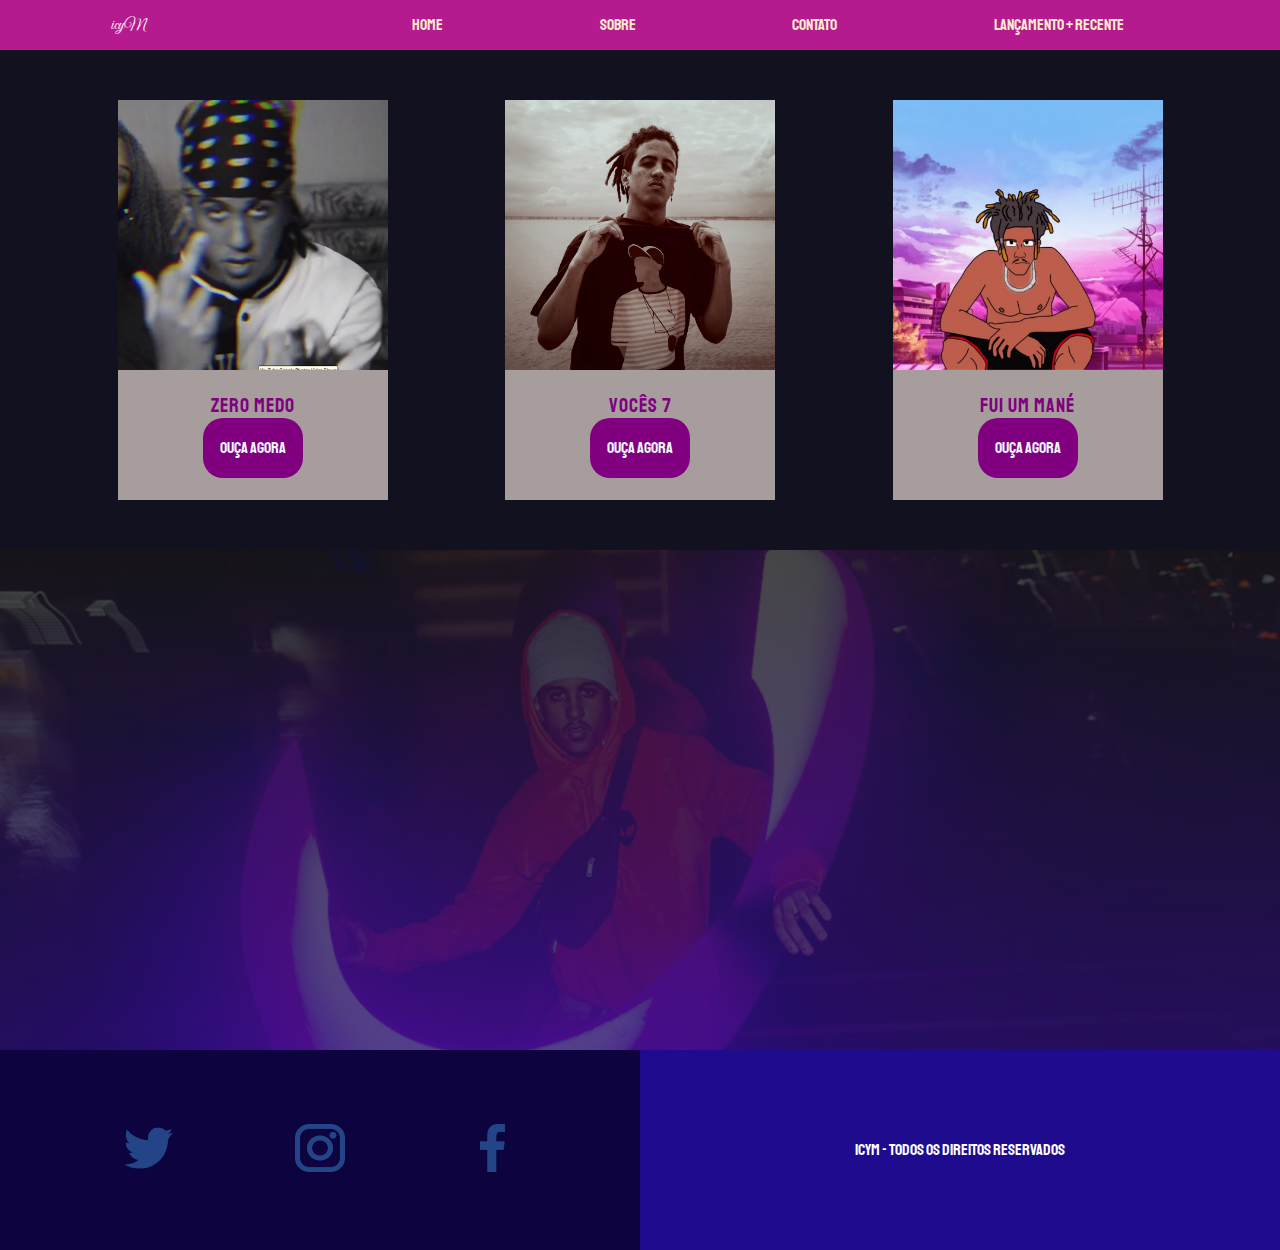
<file: index.html>
<!DOCTYPE html>
<html lang="pt-BR">
<head>
    <meta charset="UTF-8">
    <meta http-equiv="X-UA-Compatible" content="IE=edge">
    <meta name="viewport" content="width=device-width, initial-scale=1.0">

    <link rel="stylesheet" href="./assets/css/style.css">
    <title>icyM</title>
</head>


<body>
    <!--HEADER-->
    <header>
        <div class="icyM">
            icyM
        </div>
        <ul>
                <li>
                    <a href="./index.html">Home</a>
                </li>
                <li>
                    <a href="./sobre.html">Sobre</a>
                </li>

                <li>
                    <a href="./contato.html">Contato</a>
                </li>

                <li>
                    <a href="https://www.youtube.com/watch?v=xmwjsSzhyac">Lançamento + Recente</a>
                </li>
        </ul>
    
    </header>
    <!--END HEADER-->

    <main>
        <!--secao 1-->
        <section class="secao1">
            <div class="quadrado">
                <div class="imagem">
                    <img src="./assets/imgs/zeromedo.jpg" alt="zeromedo" height="100%" width="100%">
                </div>

                <div class="descricao">
                <h1>
                    Zero Medo
                </h1>
                <a href="https://onerpm.link/206076050006" class="btn">Ouça Agora</a>
                </div>
            </div>


            <div class="quadrado">
                <div class="imagem">
                    <img src="./assets/imgs/voces7.jpg" alt="voces7" height="100%" width="100%">
                </div>

                <div class="descricao">
                   
                <h1>
                    Vocês 7
                </h1>
                
                <a href="https://onerpm.link/621342518306" class="btn">Ouça Agora</a>
                   
                </div>
            </div>


            <div class="quadrado">
                <div class="imagem">
                    <img src="./assets/imgs/fuiummane.jpg" alt="fuiummane" height="100%" width="100%">
                </div>

                <div class="descricao">
                <h1>
                    Fui um Mané
                </h1>
                <a href="https://onerpm.link/411062730075" class="btn">Ouça Agora</a>
                </div>
            </div>

        </section>
        <!--END secao 1-->

        <!--Secao 2-->
        <section class="secao2">
            <div class="spotify">
            <iframe style="border-radius:12px" src="https://open.spotify.com/embed/artist/73laNn8ssXCBi2rB9nSs7O?utm_source=generator" 
            width="100%" height="352" frameBorder="0" allowfullscreen="" allow="autoplay; clipboard-write; 
            encrypted-media; fullscreen; picture-in-picture" loading="lazy"></iframe>
            </div>
        </section>
        <!--End Secao 2-->
    </main>

    <footer>
        <div class="esquerda">
            <ul>
                <li>
                    <a href="https://twitter.com/mcicym">
                        <img src="./assets/imgs/logo-twitter.png" alt="Twitter">
                    </a>
                </li>
                <li>
                    <a href="https://www.instagram.com/mcicym/">
                        <img src="./assets/imgs/logo-insta.png" alt="Instagram">
                    </a>
                </li>
                <li>
                    <a href="https://www.facebook.com/icymoficial/">
                    <img src="./assets/imgs/logo-facebook.png" alt="Facebook">
                    </a>
                </li>
            </ul>
        </div>

        <div class="direita">
            <div>
            <h2>
                icyM - Todos os direitos reservados
            </h2>
            </div>
        </div>
    </footer>
</body>
</html>
</file>
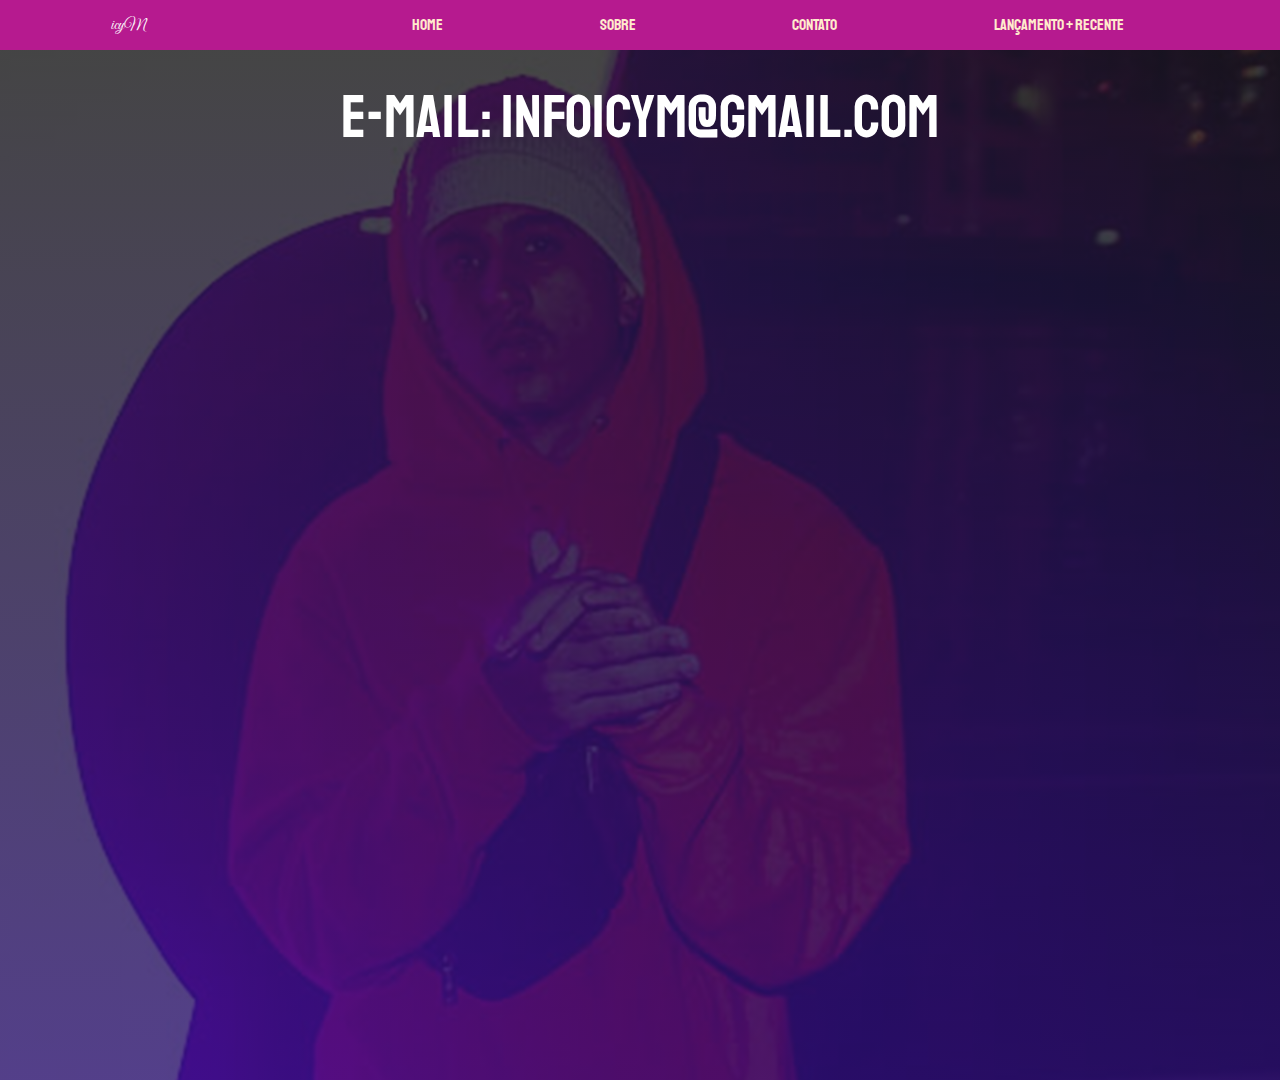
<file: contato.html>
<!DOCTYPE html>
<html lang="pt-BR">
<head>
    <meta charset="UTF-8">
    <meta http-equiv="X-UA-Compatible" content="IE=edge">
    <meta name="viewport" content="width=device-width, initial-scale=1.0">

    <link rel="stylesheet" href="./assets/css/style.css">
    <title>icyM</title>
</head>


<body>
    <!--HEADER-->
    <header>
        <div class="icyM">
            icyM
        </div>
        <ul>
                <li>
                    <a href="./index.html">Home</a>
                </li>
                <li>
                    <a href="./sobre.html">Sobre</a>
                </li>

                <li>
                    <a href="./contato.html">Contato</a>
                </li>

                <li>
                    <a href="https://www.youtube.com/watch?v=xmwjsSzhyac">Lançamento + Recente</a>
                </li>
        </ul>
    
    </header>
    <!--END HEADER-->

    <main class="main-email">
        <div class="email">
            <p>e-mail: infoicym@gmail.com
            </p>
        </div>
    </main>
</body>
</file>
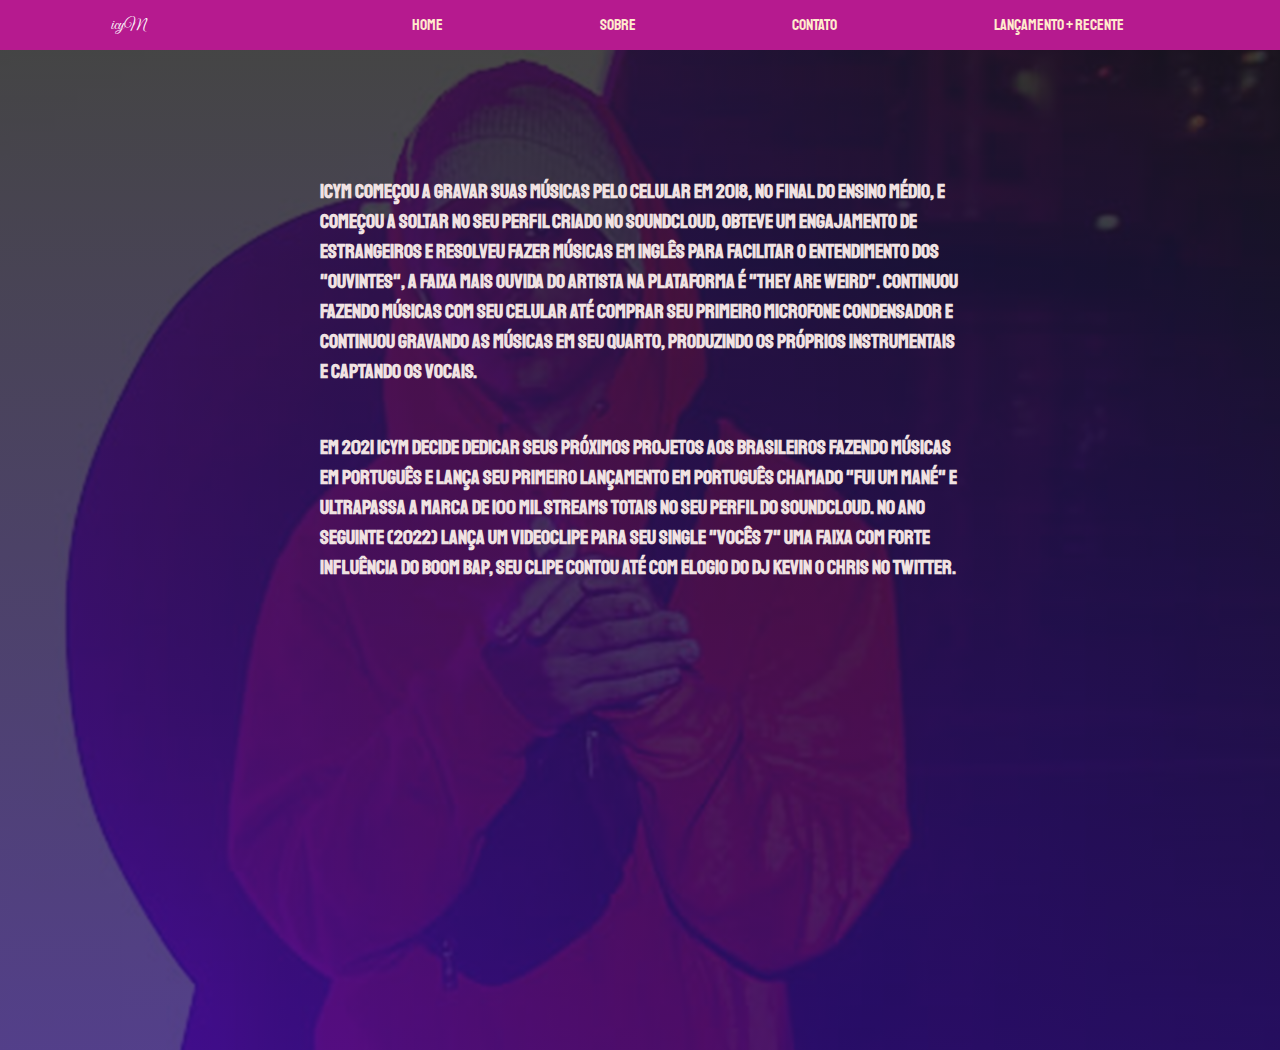
<file: sobre.html>
<!DOCTYPE html>
<html lang="pt-BR">
<head>
    <meta charset="UTF-8">
    <meta http-equiv="X-UA-Compatible" content="IE=edge">
    <meta name="viewport" content="width=device-width, initial-scale=1.0">

    <link rel="stylesheet" href="./assets/css/style.css">
    <title>icyM</title>
</head>


<body>
    <!--HEADER-->
    <header>
        <div class="icyM">
            icyM
        </div>
        <ul>
                <li>
                    <a href="./index.html">Home</a>
                </li>
                <li>
                    <a href="./sobre.html">Sobre</a>
                </li>

                <li>
                    <a href="./contato.html">Contato</a>
                </li>

                <li>
                    <a href="https://www.youtube.com/watch?v=xmwjsSzhyac">Lançamento + Recente</a>
                </li>
        </ul>
    
    </header>
    <!--END HEADER-->

    <main class="main-sobre">
        <div>
            <p>icyM começou a gravar suas músicas pelo celular em 2018, no final do ensino médio, e começou a 
                soltar no seu perfil criado no SoundCloud, obteve um engajamento de estrangeiros e resolveu 
                fazer músicas em inglês para facilitar o entendimento dos "ouvintes", a faixa mais ouvida do 
                artista na plataforma é "They Are Weird". Continuou fazendo músicas com seu celular até comprar
                 seu primeiro microfone condensador e continuou gravando as músicas em seu quarto, produzindo 
                 os próprios instrumentais e captando os vocais.
            </p>
            <p>
                Em 2021 icyM decide dedicar seus próximos projetos aos brasileiros fazendo músicas em português
                 e lança seu primeiro lançamento em português chamado "Fui Um Mané" e ultrapassa a marca de 100
                  mil streams totais no seu perfil do SoundCloud. No ano seguinte (2022) lança um videoclipe 
                  para seu single "Vocês 7" uma faixa com forte influência do boom bap, seu clipe contou até 
                  com elogio do DJ Kevin o Chris no Twitter.
            </p>
        </div>
    </main>
</body>
</file>
<file: assets/css/style.css>
@import url('https://fonts.googleapis.com/css2?family=Great+Vibes&display=swap');
@import url('https://fonts.googleapis.com/css2?family=Staatliches&display=swap');

*{
	margin: 0;
	padding: 0;
	border: 0;
	font-size: 100%;
	font: inherit;
	vertical-align: baseline;
}



body{
    background: rgba(12, 12, 12, 0.815);
    color: white;
    font-family: 'Staatliches', cursive;
}

/* HEADER */
header{
    display: flex;
    height: 50px;
    background: rgb(182, 26, 143);
}


.icyM{
    height: 100%;
    width: 20%;
    display: flex;
    align-items: center;
    justify-content: center;

    font-family: 'Great Vibes', cursive;
    font: 400;

}

header ul{
    height: 100%;
    width: 80%;
    list-style: none;
    display: flex;
    align-items: center;
    justify-content: space-evenly;
}

header ul li a{
    text-decoration: none;
    color: blanchedalmond;
}

header ul li a:hover{
    color: rgb(187, 61, 187);
    font-weight: bold;
    font-size: 150%;
}

/* END HEADER */


/* MAIN */


/* Seção 1 */

.secao1{
    background: rgb(17, 17, 31);
    height: 500px;
    width: 100%;

    display: flex;
    align-items: center;
    justify-content: space-evenly;
}

.quadrado{
    background: rgb(168, 157, 157);
    height: 400px;
    width: 270px;
}

.imagem{
    height: 270px;
}

.descricao{
    display: flex;
    flex-direction: column;
    align-items: center;
    justify-content: center;
    height: 130px;
}

.btn{
    background: purple;
    border-radius: 20px;
    height: 40px;
    width: 100px;

    list-style: none;
    text-decoration: none;
    color: aliceblue;
    text-align: center;
}

.btn:hover{
    background: blue;
    color: black;
}

.descricao h1{
    color: purple;
    font-size: 20px;
    letter-spacing: 1px;
}

.descricao a{
    padding-top: 20px;
}

.secao2{
    background: linear-gradient(rgba(23, 23, 24, 0.8), rgba(41, 16, 109, 0.8)),
    url("../imgs/secao2.jpg");
    background-position: center;
    background-size: cover;

    height: 500px;
    display: flex;
    justify-content: center;
    align-items: center;
}

.spotify{
    width: 30%;
}

.main-email{
    font-size: 60px;
    text-align: center;
    padding-top: 30px;
}
.main-email div{
    width: 80%;
}

/* END MAIN */


/* FOOTER */

footer{
    height: 200px;
    display: flex;
    
}

.esquerda, .direita{
    width: 50%;
}

.esquerda{
    background: rgb(12, 3, 63);
}

.direita{
    background: rgb(31, 11, 141);
}

.esquerda ul{
    height: 100%;
    width: 100%;
    display: flex;
    justify-content: space-evenly;
    align-items: center;
    list-style: none;
}

.direita{
    display: flex;
    justify-content: center;
    align-items: center;
}

/* END FOOTER */


/* PAGINA SOBRE */

.main-sobre, .main-email{
    height: 1000px;
    background: linear-gradient(rgba(23, 23, 24, 0.8), rgba(41, 16, 109, 0.8)),
    url("../imgs/capasobre.jpg");
    background-position: center;

    display: flex;
    justify-content: center;
}

.main-sobre div{
    
    padding-top: 80px;
    width: 50%;
    height: 500px;
    display: flex;
    flex-direction: column;
    justify-content: space-evenly;
}

.main-sobre div p{
    font-size: 20px;
    color: rgb(240, 226, 226);
    line-height: 150%;
    font-weight: bold;
}





@media screen and (max-width: 768px) {
    header{
        background: rgb(128, 0, 107);
    }
    .spotify{
        width: 90%;
    }

    footer{
        height: 400px;
    }

    .main-sobre{
        background: rgb(22, 22, 22);
        height: 100%;
    }

    .main-sobre div{
        padding-top: 10px;
        width: 80%;
        height: 1000px;
        display: flex;
        flex-direction: column;
        justify-content: space-evenly;
    }
    
    .main-sobre div p{
        font-size: 20px;
        color: rgb(240, 226, 226);
        line-height: 150%;
        font-weight: bold;
    }

    .main-email{
        font-size: 30px;
    }
    .main-email div{
        width: 80%;
    }

}

@media screen and (max-width: 600px) {
    header{
        height: 100px;
        flex-wrap: wrap;
    }
    header ul li a{
        font-size: 15px;
    }

    .secao1{
        height: 1300px;
        display: flex;
        flex-direction: column;
        align-items: center;
        justify-content: space-evenly;
    }

    .esquerda ul{
        height: 100%;
        width: 100%;
        display: flex;
        flex-direction: column;
        justify-content: space-evenly;
        align-items: center;
        list-style: none;
    }

    .direita div{
        width: 80%;
    }
    
}
</file>
